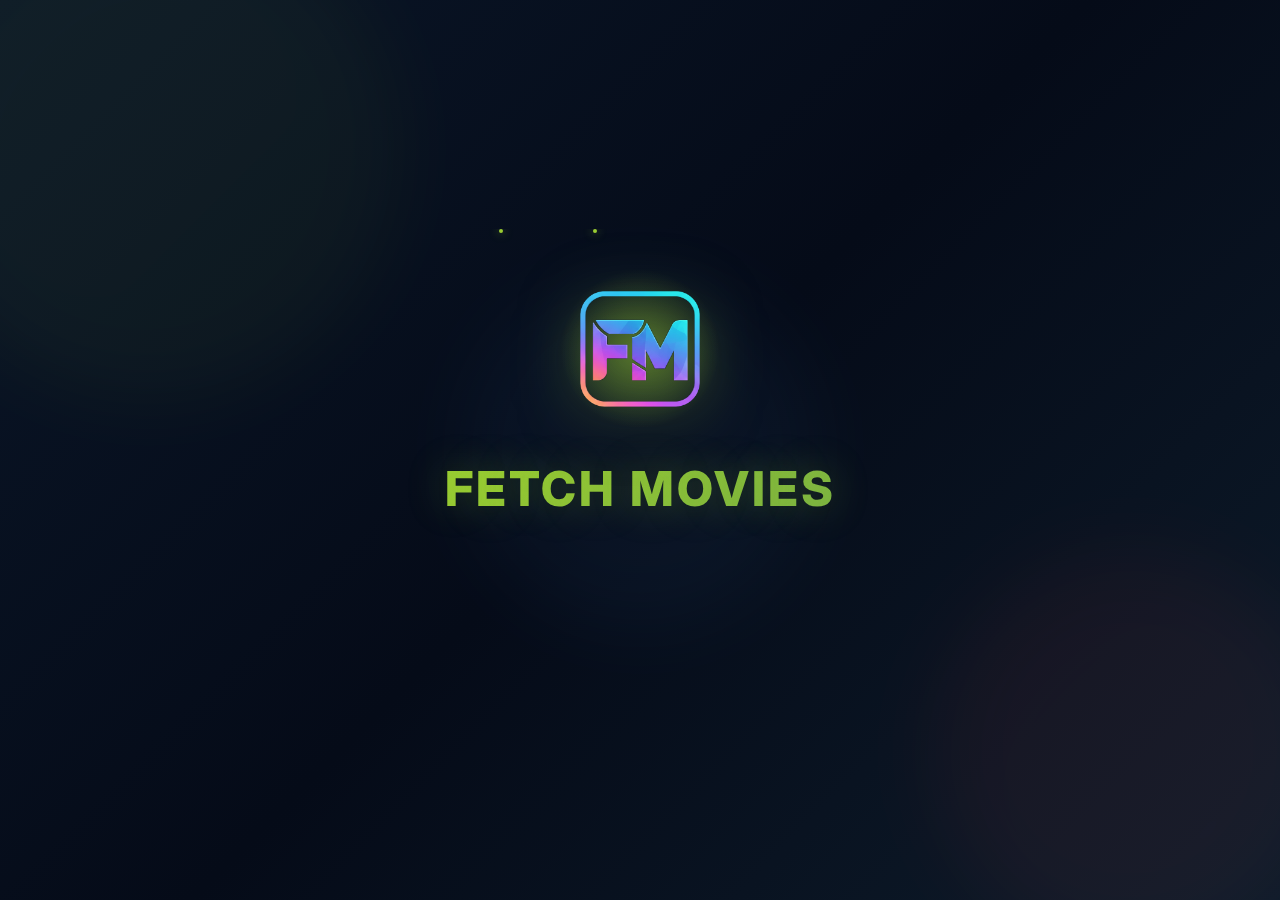
<file: index.html>
<!DOCTYPE html>
<html lang="en">
<head>
    <meta charset="UTF-8">
    <meta name="viewport" content="width=device-width, initial-scale=1.0">
    <title>FETCH MOVIES - Loading...</title>
    <link href="https://fonts.googleapis.com/css2?family=Inter:wght@300;400;600;700;800&display=swap" rel="stylesheet">
    <link rel="stylesheet" href="css/loader.css">
</head>
<body>
    <div class="loader-container">
        <div class="loader-content">
            <div class="logo-animation">
                <img src="assets/Mainlogo.png" alt="Fetch Movies Logo" class="animated-logo">
                <div class="logo-glow"></div>
            </div>
            
            <h1 class="brand-title">FETCH MOVIES</h1>
            <p class="brand-subtitle">Your Gateway to Cinema</p>
            
            <div class="loading-bar">
                <div class="loading-progress"></div>
            </div>
            
            <div class="loading-text">
                <span class="loading-percentage">0%</span>
                <span class="loading-message">Initializing...</span>
            </div>
            
            <div class="particles">
                <div class="particle"></div>
                <div class="particle"></div>
                <div class="particle"></div>
                <div class="particle"></div>
                <div class="particle"></div>
                <div class="particle"></div>
                <div class="particle"></div>
                <div class="particle"></div>
            </div>
        </div>
        
        <div class="background-animation">
            <div class="circle circle-1"></div>
            <div class="circle circle-2"></div>
            <div class="circle circle-3"></div>
        </div>
    </div>

    <script src="js/loader.js"></script>
</body>
</html>
</file>
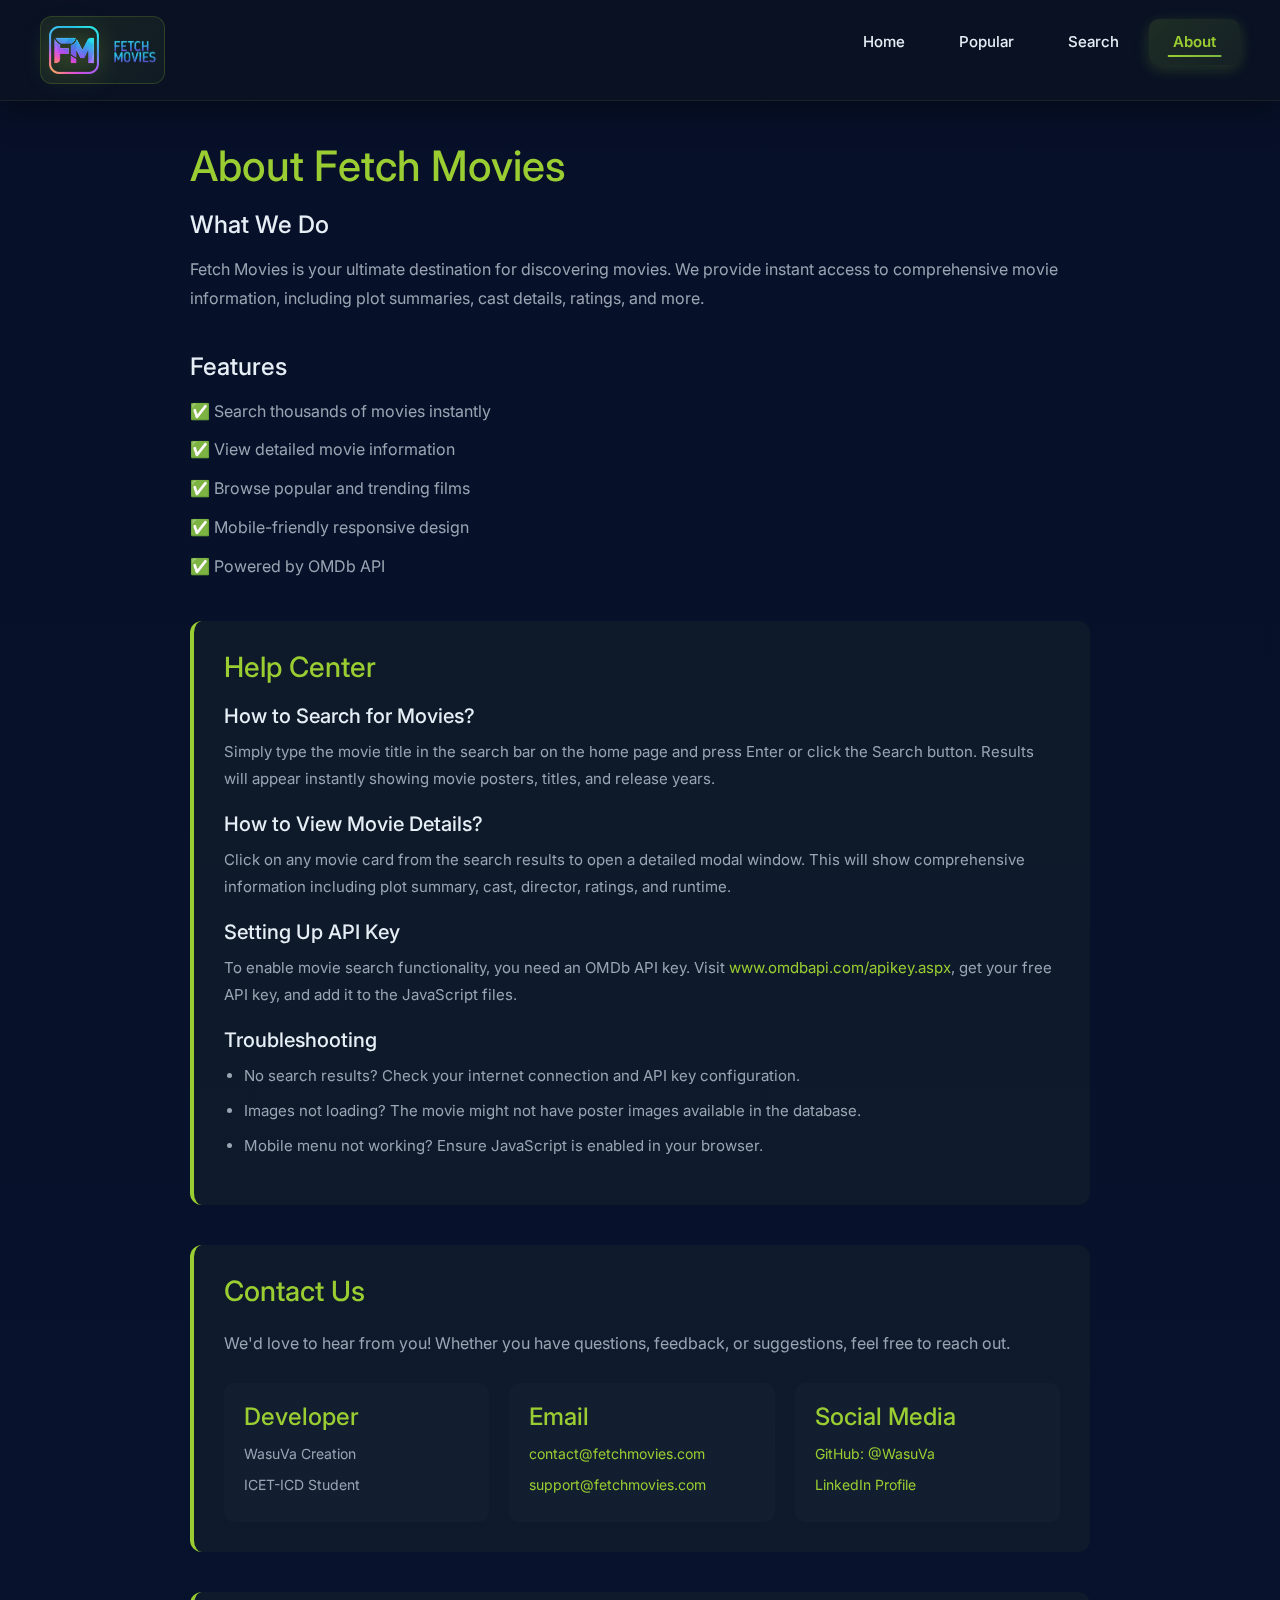
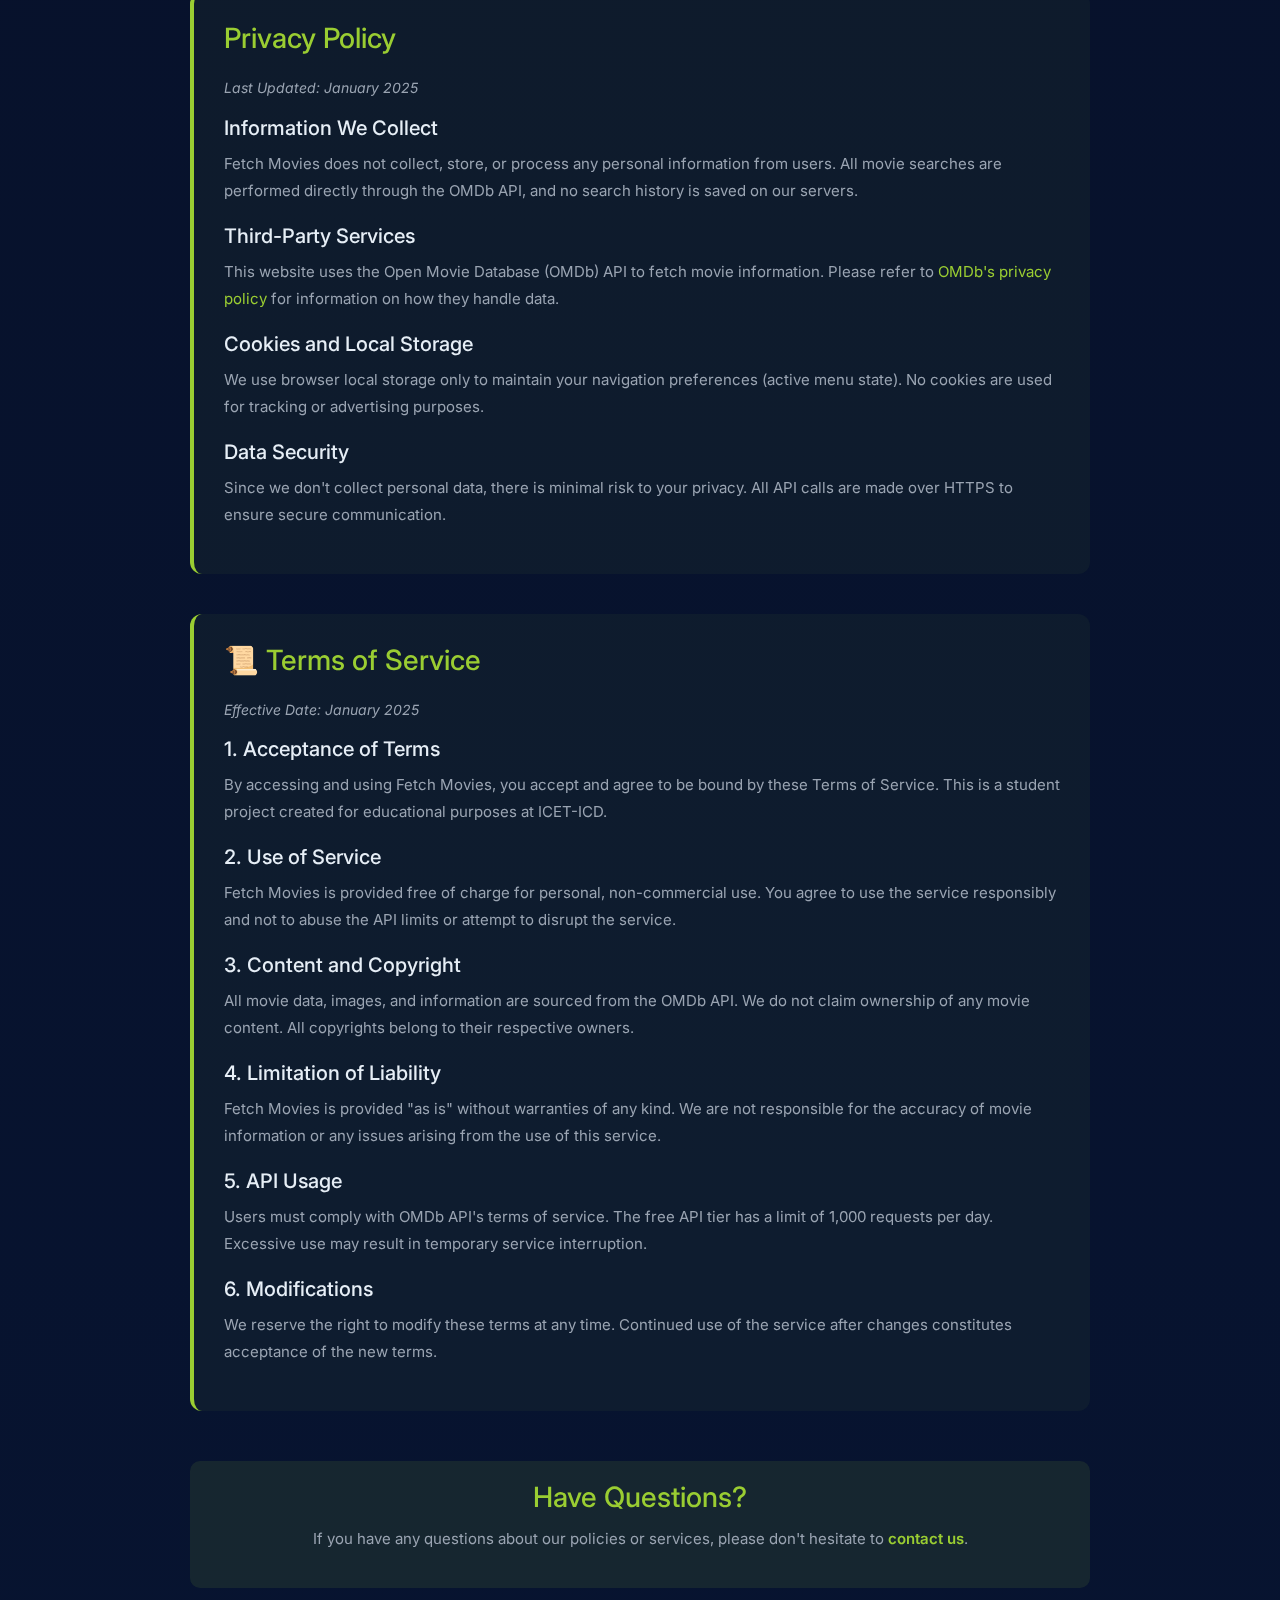
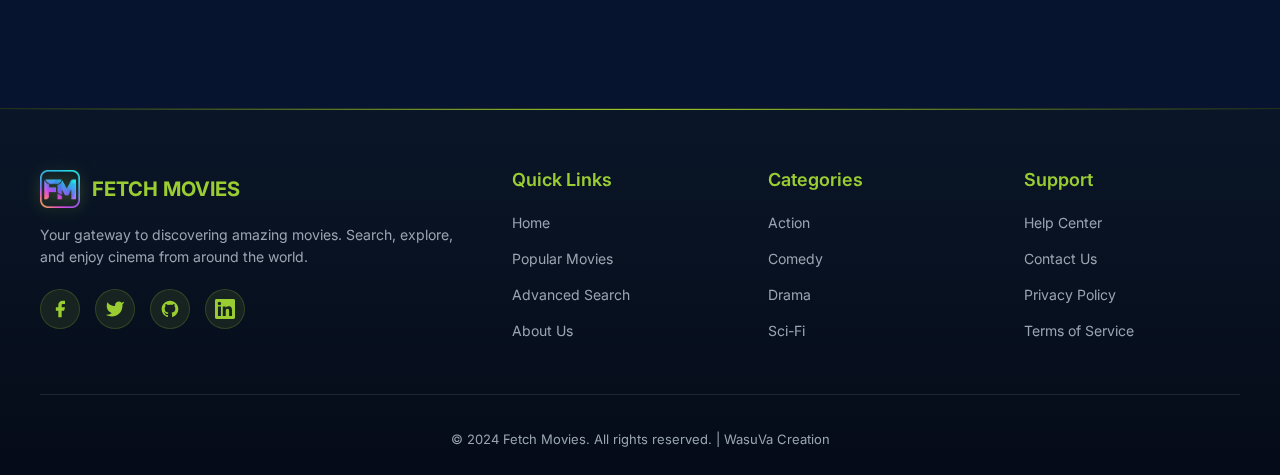
<file: components/about/about.html>
<!DOCTYPE html>
<html lang="en">

<head>
    <meta charset="UTF-8">
    <meta name="viewport" content="width=device-width, initial-scale=1.0">
    <title>FETCH MOVIES — About</title>
    <link href="https://fonts.googleapis.com/css2?family=Inter:wght@300;400;600;700&display=swap" rel="stylesheet">
    <link href="https://cdn.jsdelivr.net/npm/bootstrap@5.3.8/dist/css/bootstrap.min.css" rel="stylesheet">
    <link rel="stylesheet" href="../../css/main.css">
</head>

<body>
    <div>
        <header class="navbar-header">
            <nav class="navbar">
                <div class="brand">
                    <div class="logo-group">
                        <a href="../../index.html"><img class="logo-main" src="../../assets/Mainlogo.png"
                                alt="main logo"></a>
                        <a href="../../index.html"><img class="logo-name" src="../../assets/namelogo.png"
                                alt="name logo"></a>
                    </div>
                </div>

                <ul class="nav-menu">
                    <li><button type="button" class="nav-link" onclick="navigateToHome()">Home</button>
                    </li>
                    <li><button type="button" class="nav-link" onclick="navigateToPopular()">Popular</button></li>
                    <li><button type="button" class="nav-link" onclick="navigateToSearch()">Search</button></li>
                    <li><button type="button" class="nav-link  active" onclick="navigateToAbout()">About</button></li>
                </ul>

                <div class="hamburger">
                    <span></span>
                    <span></span>
                    <span></span>
                </div>
            </nav>
        </header>

        <main style="padding: 40px 20px;">
            <div style="max-width: 900px; margin: 0 auto; line-height: 1.8;">
                <h1 style="font-size: 42px; margin-bottom: 20px; color: #9acd32;">About Fetch Movies</h1>

                <section style="margin-bottom: 40px;">
                    <h2 style="font-size: 24px; color: #e6eef6; margin-bottom: 15px;">What We Do</h2>
                    <p style="color: var(--muted); font-size: 16px;">
                        Fetch Movies is your ultimate destination for discovering movies. We provide instant access to
                        comprehensive movie information,
                        including plot summaries, cast details, ratings, and more.
                    </p>
                </section>

                <section style="margin-bottom: 40px;">
                    <h2 style="font-size: 24px; color: #e6eef6; margin-bottom: 15px;">Features</h2>
                    <ul style="color: var(--muted); font-size: 16px; list-style: none; padding: 0;">
                        <li style="margin-bottom: 10px;">✅ Search thousands of movies instantly</li>
                        <li style="margin-bottom: 10px;">✅ View detailed movie information</li>
                        <li style="margin-bottom: 10px;">✅ Browse popular and trending films</li>
                        <li style="margin-bottom: 10px;">✅ Mobile-friendly responsive design</li>
                        <li style="margin-bottom: 10px;">✅ Powered by OMDb API</li>
                    </ul>
                </section>

                <!-- Help Center Section -->
                <section id="help-center"
                    style="margin-bottom: 40px; padding: 30px; background: rgba(154, 205, 50, 0.05); border-radius: 12px; border-left: 4px solid #9acd32;">
                    <h2 style="font-size: 28px; color: #9acd32; margin-bottom: 20px;">Help Center</h2>

                    <div style="margin-bottom: 20px;">
                        <h3 style="font-size: 20px; color: #e6eef6; margin-bottom: 10px;">How to Search for Movies?</h3>
                        <p style="color: var(--muted); font-size: 15px;">
                            Simply type the movie title in the search bar on the home page and press Enter or click the
                            Search button.
                            Results will appear instantly showing movie posters, titles, and release years.
                        </p>
                    </div>

                    <div style="margin-bottom: 20px;">
                        <h3 style="font-size: 20px; color: #e6eef6; margin-bottom: 10px;">How to View Movie Details?
                        </h3>
                        <p style="color: var(--muted); font-size: 15px;">
                            Click on any movie card from the search results to open a detailed modal window. This will
                            show
                            comprehensive information including plot summary, cast, director, ratings, and runtime.
                        </p>
                    </div>

                    <div style="margin-bottom: 20px;">
                        <h3 style="font-size: 20px; color: #e6eef6; margin-bottom: 10px;">Setting Up API Key</h3>
                        <p style="color: var(--muted); font-size: 15px;">
                            To enable movie search functionality, you need an OMDb API key. Visit
                            <a href="https://www.omdbapi.com/apikey.aspx" target="_blank"
                                style="color: #9acd32; text-decoration: none;">www.omdbapi.com/apikey.aspx</a>,
                            get your free API key, and add it to the JavaScript files.
                        </p>
                    </div>

                    <div>
                        <h3 style="font-size: 20px; color: #e6eef6; margin-bottom: 10px;">Troubleshooting</h3>
                        <ul style="color: var(--muted); font-size: 15px; list-style: disc; padding-left: 20px;">
                            <li style="margin-bottom: 8px;">No search results? Check your internet connection and API
                                key configuration.</li>
                            <li style="margin-bottom: 8px;">Images not loading? The movie might not have poster images
                                available in the database.</li>
                            <li style="margin-bottom: 8px;">Mobile menu not working? Ensure JavaScript is enabled in
                                your browser.</li>
                        </ul>
                    </div>
                </section>

                <!-- Contact Us Section -->
                <section id="contact-us"
                    style="margin-bottom: 40px; padding: 30px; background: rgba(154, 205, 50, 0.05); border-radius: 12px; border-left: 4px solid #9acd32;">
                    <h2 style="font-size: 28px; color: #9acd32; margin-bottom: 20px;">Contact Us</h2>

                    <p style="color: var(--muted); font-size: 16px; margin-bottom: 20px;">
                        We'd love to hear from you! Whether you have questions, feedback, or suggestions, feel free to
                        reach out.
                    </p>

                    <div
                        style="display: grid; grid-template-columns: repeat(auto-fit, minmax(250px, 1fr)); gap: 20px; margin-top: 25px;">
                        <div style="padding: 20px; background: rgba(255,255,255,0.02); border-radius: 10px;">
                            <h4 style="color: #9acd32; margin-bottom: 10px;">Developer</h4>
                            <p style="color: var(--muted); font-size: 14px; margin: 5px 0;">WasuVa Creation</p>
                            <p style="color: var(--muted); font-size: 14px; margin: 5px 0;">ICET-ICD Student</p>
                        </div>

                        <div style="padding: 20px; background: rgba(255,255,255,0.02); border-radius: 10px;">
                            <h4 style="color: #9acd32; margin-bottom: 10px;">Email</h4>
                            <p style="color: var(--muted); font-size: 14px; margin: 5px 0;">
                                <a href="mailto:contact@fetchmovies.com"
                                    style="color: #9acd32; text-decoration: none;">contact@fetchmovies.com</a>
                            </p>
                            <p style="color: var(--muted); font-size: 14px; margin: 5px 0;">
                                <a href="mailto:support@fetchmovies.com"
                                    style="color: #9acd32; text-decoration: none;">support@fetchmovies.com</a>
                            </p>
                        </div>

                        <div style="padding: 20px; background: rgba(255,255,255,0.02); border-radius: 10px;">
                            <h4 style="color: #9acd32; margin-bottom: 10px;">Social Media</h4>
                            <p style="color: var(--muted); font-size: 14px; margin: 5px 0;">
                                <a href="https://github.com/WasuVa" target="_blank"
                                    style="color: #9acd32; text-decoration: none;">GitHub: @WasuVa</a>
                            </p>
                            <p style="color: var(--muted); font-size: 14px; margin: 5px 0;">
                                <a href="https://www.linkedin.com/in/wasuda-sandaruvan-94b1bb370/" target="_blank"
                                    style="color: #9acd32; text-decoration: none;">LinkedIn Profile</a>
                            </p>
                        </div>
                    </div>
                </section>

                <!-- Privacy Policy Section -->
                <section id="privacy-policy"
                    style="margin-bottom: 40px; padding: 30px; background: rgba(154, 205, 50, 0.05); border-radius: 12px; border-left: 4px solid #9acd32;">
                    <h2 style="font-size: 28px; color: #9acd32; margin-bottom: 20px;">Privacy Policy</h2>

                    <p style="color: var(--muted); font-size: 14px; margin-bottom: 15px;"><em>Last Updated: January
                            2025</em></p>

                    <div style="margin-bottom: 20px;">
                        <h3 style="font-size: 20px; color: #e6eef6; margin-bottom: 10px;">Information We Collect</h3>
                        <p style="color: var(--muted); font-size: 15px;">
                            Fetch Movies does not collect, store, or process any personal information from users. All
                            movie
                            searches are performed directly through the OMDb API, and no search history is saved on our
                            servers.
                        </p>
                    </div>

                    <div style="margin-bottom: 20px;">
                        <h3 style="font-size: 20px; color: #e6eef6; margin-bottom: 10px;">Third-Party Services</h3>
                        <p style="color: var(--muted); font-size: 15px;">
                            This website uses the Open Movie Database (OMDb) API to fetch movie information. Please
                            refer to
                            <a href="https://www.omdbapi.com/" target="_blank"
                                style="color: #9acd32; text-decoration: none;">OMDb's privacy policy</a>
                            for information on how they handle data.
                        </p>
                    </div>

                    <div style="margin-bottom: 20px;">
                        <h3 style="font-size: 20px; color: #e6eef6; margin-bottom: 10px;">Cookies and Local Storage</h3>
                        <p style="color: var(--muted); font-size: 15px;">
                            We use browser local storage only to maintain your navigation preferences (active menu
                            state).
                            No cookies are used for tracking or advertising purposes.
                        </p>
                    </div>

                    <div>
                        <h3 style="font-size: 20px; color: #e6eef6; margin-bottom: 10px;">Data Security</h3>
                        <p style="color: var(--muted); font-size: 15px;">
                            Since we don't collect personal data, there is minimal risk to your privacy. All API calls
                            are made
                            over HTTPS to ensure secure communication.
                        </p>
                    </div>
                </section>

                <!-- Terms of Service Section -->
                <section id="terms-of-service"
                    style="margin-bottom: 40px; padding: 30px; background: rgba(154, 205, 50, 0.05); border-radius: 12px; border-left: 4px solid #9acd32;">
                    <h2 style="font-size: 28px; color: #9acd32; margin-bottom: 20px;">📜 Terms of Service</h2>

                    <p style="color: var(--muted); font-size: 14px; margin-bottom: 15px;"><em>Effective Date: January
                            2025</em></p>

                    <div style="margin-bottom: 20px;">
                        <h3 style="font-size: 20px; color: #e6eef6; margin-bottom: 10px;">1. Acceptance of Terms</h3>
                        <p style="color: var(--muted); font-size: 15px;">
                            By accessing and using Fetch Movies, you accept and agree to be bound by these Terms of
                            Service.
                            This is a student project created for educational purposes at ICET-ICD.
                        </p>
                    </div>

                    <div style="margin-bottom: 20px;">
                        <h3 style="font-size: 20px; color: #e6eef6; margin-bottom: 10px;">2. Use of Service</h3>
                        <p style="color: var(--muted); font-size: 15px;">
                            Fetch Movies is provided free of charge for personal, non-commercial use. You agree to use
                            the
                            service responsibly and not to abuse the API limits or attempt to disrupt the service.
                        </p>
                    </div>

                    <div style="margin-bottom: 20px;">
                        <h3 style="font-size: 20px; color: #e6eef6; margin-bottom: 10px;">3. Content and Copyright</h3>
                        <p style="color: var(--muted); font-size: 15px;">
                            All movie data, images, and information are sourced from the OMDb API. We do not claim
                            ownership
                            of any movie content. All copyrights belong to their respective owners.
                        </p>
                    </div>

                    <div style="margin-bottom: 20px;">
                        <h3 style="font-size: 20px; color: #e6eef6; margin-bottom: 10px;">4. Limitation of Liability
                        </h3>
                        <p style="color: var(--muted); font-size: 15px;">
                            Fetch Movies is provided "as is" without warranties of any kind. We are not responsible for
                            the
                            accuracy of movie information or any issues arising from the use of this service.
                        </p>
                    </div>

                    <div style="margin-bottom: 20px;">
                        <h3 style="font-size: 20px; color: #e6eef6; margin-bottom: 10px;">5. API Usage</h3>
                        <p style="color: var(--muted); font-size: 15px;">
                            Users must comply with OMDb API's terms of service. The free API tier has a limit of 1,000
                            requests
                            per day. Excessive use may result in temporary service interruption.
                        </p>
                    </div>

                    <div>
                        <h3 style="font-size: 20px; color: #e6eef6; margin-bottom: 10px;">6. Modifications</h3>
                        <p style="color: var(--muted); font-size: 15px;">
                            We reserve the right to modify these terms at any time. Continued use of the service after
                            changes
                            constitutes acceptance of the new terms.
                        </p>
                    </div>
                </section>

                <section
                    style="margin-top: 50px; padding: 20px; background: rgba(154, 205, 50, 0.1); border-radius: 10px; text-align: center;">
                    <h3 style="color: #9acd32; margin-bottom: 10px;">Have Questions?</h3>
                    <p style="color: var(--muted); font-size: 15px;">
                        If you have any questions about our policies or services, please don't hesitate to
                        <a href="#contact-us" style="color: #9acd32; text-decoration: none; font-weight: 600;">contact
                            us</a>.
                    </p>
                </section>
            </div>
        </main>

        <footer class="footer">
            <div class="footer-content">
                <div class="footer-section">
                    <div class="footer-brand">
                        <img src="../../assets/Mainlogo.png" alt="Fetch Movies" class="footer-logo">
                        <h3>FETCH MOVIES</h3>
                    </div>
                    <p class="footer-desc">Your gateway to discovering amazing movies. Search, explore, and enjoy cinema
                        from around the world.</p>
                    <div class="social-links">
                        <a href="#" aria-label="Facebook"><svg width="20" height="20" fill="currentColor"
                                viewBox="0 0 24 24">
                                <path d="M18 2h-3a5 5 0 0 0-5 5v3H7v4h3v8h4v-8h3l1-4h-4V7a1 1 0 0 1 1-1h3z" />
                            </svg></a>
                        <a href="#" aria-label="Twitter"><svg width="20" height="20" fill="currentColor"
                                viewBox="0 0 24 24">
                                <path
                                    d="M23 3a10.9 10.9 0 0 1-3.14 1.53 4.48 4.48 0 0 0-7.86 3v1A10.66 10.66 0 0 1 3 4s-4 9 5 13a11.64 11.64 0 0 1-7 2c9 5 20 0 20-11.5a4.5 4.5 0 0 0-.08-.83A7.72 7.72 0 0 0 23 3z" />
                        </a>
                        <a href="https://github.com/WasuVa" target="_blank" aria-label="GitHub"><svg width="20"
                                height="20" fill="currentColor" viewBox="0 0 24 24">
                                <path
                                    d="M12 2C6.477 2 2 6.477 2 12c0 4.42 2.865 8.17 6.839 9.49.5.092.682-.217.682-.482 0-.237-.008-.866-.013-1.7-2.782.603-3.369-1.34-3.369-1.34-.454-1.156-1.11-1.463-1.11-1.463-.908-.62.069-.608.069-.608 1.003.07 1.531 1.03 1.531 1.03.892 1.529 2.341 1.087 2.91.831.092-.646.35-1.086.636-1.336-2.22-.253-4.555-1.11-4.555-4.943 0-1.091.39-1.984 1.029-2.683-.103-.253-.446-1.27.098-2.647 0 0 .84-.269 2.75 1.025A9.578 9.578 0 0112 6.836c.85.004 1.705.114 2.504.336 1.909-1.294 2.747-1.025 2.747-1.025.546 1.377.203 2.394.1 2.647.64.699 1.028 1.592 1.028 2.683 0 3.842-2.339 4.687-4.566 4.935.359.309.678.919.678 1.852 0 1.336-.012 2.415-.012 2.743 0 .267.18.578.688.48C19.138 20.167 22 16.418 22 12c0-5.523-4.477-10-10-10z" />
                            </svg></a>
                        <a href="https://www.linkedin.com/in/wasuda-sandaruvan-94b1bb370/" target="_blank"
                            aria-label="LinkedIn"><svg width="20" height="20" fill="currentColor" viewBox="0 0 24 24">
                                <path
                                    d="M20.447 20.452h-3.554v-5.569c0-1.328-.027-3.037-1.852-3.037-1.853 0-2.136 1.445-2.136 2.939v5.667H9.351V9h3.414v1.561h.046c.477-.9 1.637-1.85 3.37-1.85 3.601 0 4.267 2.37 4.267 5.455v6.286zM5.337 7.433c-1.144 0-2.063-.926-2.063-2.065 0-1.138.92-2.063 2.063-2.063 1.14 0 2.064.925 2.064 2.063 0 1.139-.925 2.065-2.064 2.065zm1.782 13.019H3.555V9h3.564v11.452zM22.225 0H1.771C.792 0 0 .774 0 1.729v20.542C0 23.227.792 24 1.771 24h20.451C23.2 24 24 23.227 24 22.271V1.729C24 .774 23.2 0 22.222 0h.003z" />
                            </svg></a>
                    </div>
                </div>

                <div class="footer-section">
                    <h4>Quick Links</h4>
                    <ul class="footer-links">
                        <li><a href="home.html">Home</a></li>
                        <li><a href="populer.html">Popular Movies</a></li>
                        <li><a href="search.html">Advanced Search</a></li>
                        <li><a href="about.html">About Us</a></li>
                    </ul>
                </div>

                <div class="footer-section">
                    <h4>Categories</h4>
                    <ul class="footer-links">
                        <li><a href="#">Action</a></li>
                        <li><a href="#">Comedy</a></li>
                        <li><a href="#">Drama</a></li>
                        <li><a href="#">Sci-Fi</a></li>
                    </ul>
                </div>

                <div class="footer-section">
                    <h4>Support</h4>
                    <ul class="footer-links">
                        <li><a href="#help-center">Help Center</a></li>
                        <li><a href="#contact-us">Contact Us</a></li>
                        <li><a href="#privacy-policy">Privacy Policy</a></li>
                        <li><a href="#terms-of-service">Terms of Service</a></li>
                    </ul>
                </div>
            </div>

            <div class="footer-bottom">
                <p>&copy; 2024 Fetch Movies. All rights reserved. | WasuVa Creation</p>
            </div>
        </footer>
    </div>

    <script src="../../js/about.js"></script>
</body>

</html>
</file>
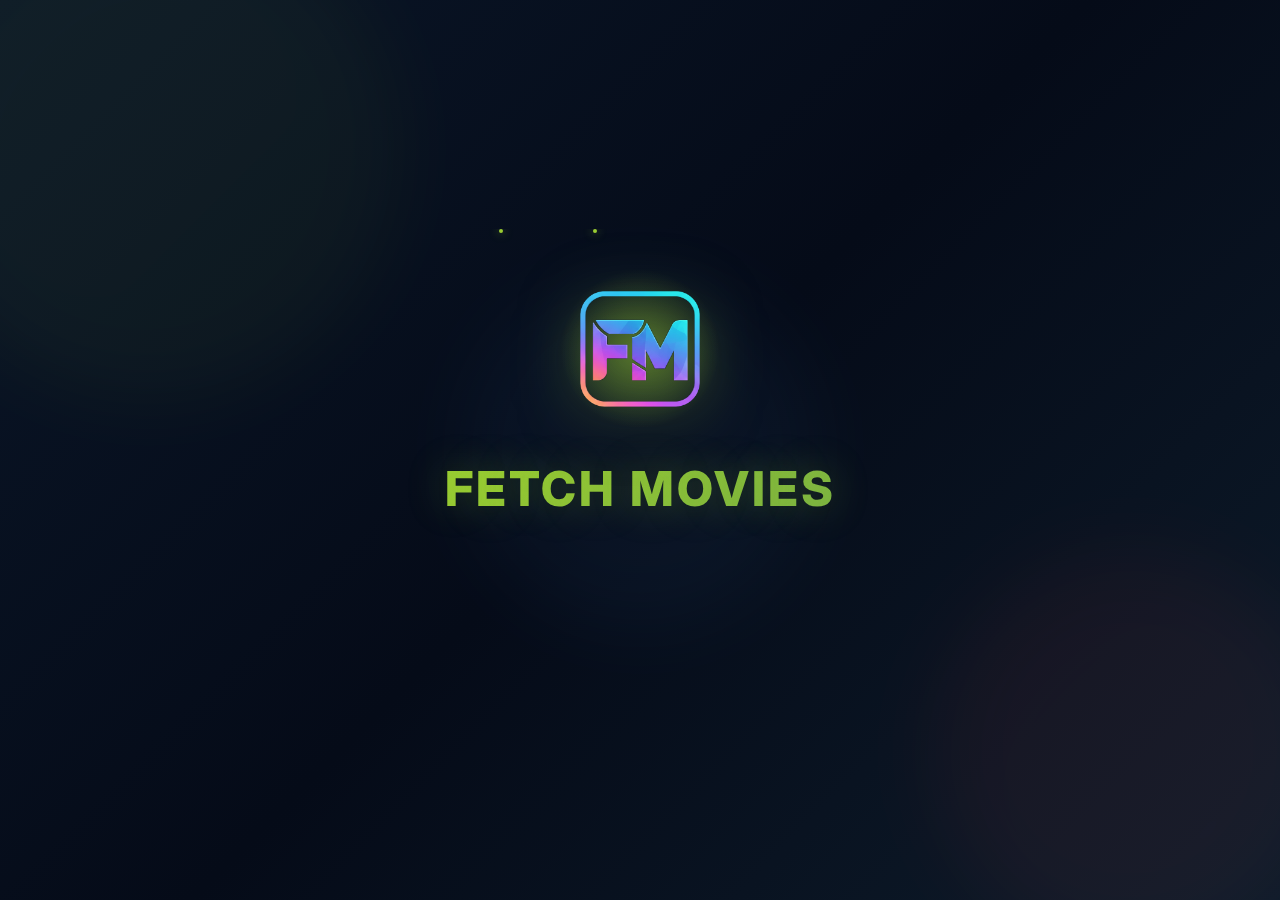
<file: components/loader/loading.html>
<!DOCTYPE html>
<html lang="en">
<head>
    <meta charset="UTF-8">
    <meta name="viewport" content="width=device-width, initial-scale=1.0">
    <title>Loading - FETCH MOVIES</title>
    <link href="https://fonts.googleapis.com/css2?family=Inter:wght@300;400;600;700;800&display=swap" rel="stylesheet">
    <link rel="stylesheet" href="../../css/loader.css">
</head>
<body>
    <div class="loader-container">
        <div class="loader-content">
            <div class="logo-animation">
                <img src="../../assets/Mainlogo.png" alt="Fetch Movies Logo" class="animated-logo">
                <div class="logo-glow"></div>
            </div>

            <h1 class="brand-title">FETCH MOVIES</h1>
            <p class="brand-subtitle">Your Gateway to Cinema</p>

            <div class="loading-bar">
                <div class="loading-progress"></div>
            </div>

            <div class="loading-text">
                <span class="loading-percentage">0%</span>
                <span class="loading-message">Initializing...</span>
            </div>

            <div class="particles">
                <div class="particle"></div>
                <div class="particle"></div>
                <div class="particle"></div>
                <div class="particle"></div>
                <div class="particle"></div>
                <div class="particle"></div>
                <div class="particle"></div>
                <div class="particle"></div>
            </div>
        </div>

        <div class="background-animation">
            <div class="circle circle-1"></div>
            <div class="circle circle-2"></div>
            <div class="circle circle-3"></div>
        </div>
    </div>

    <script src="../../js/loader.js"></script>
</body>
</html>
</file>
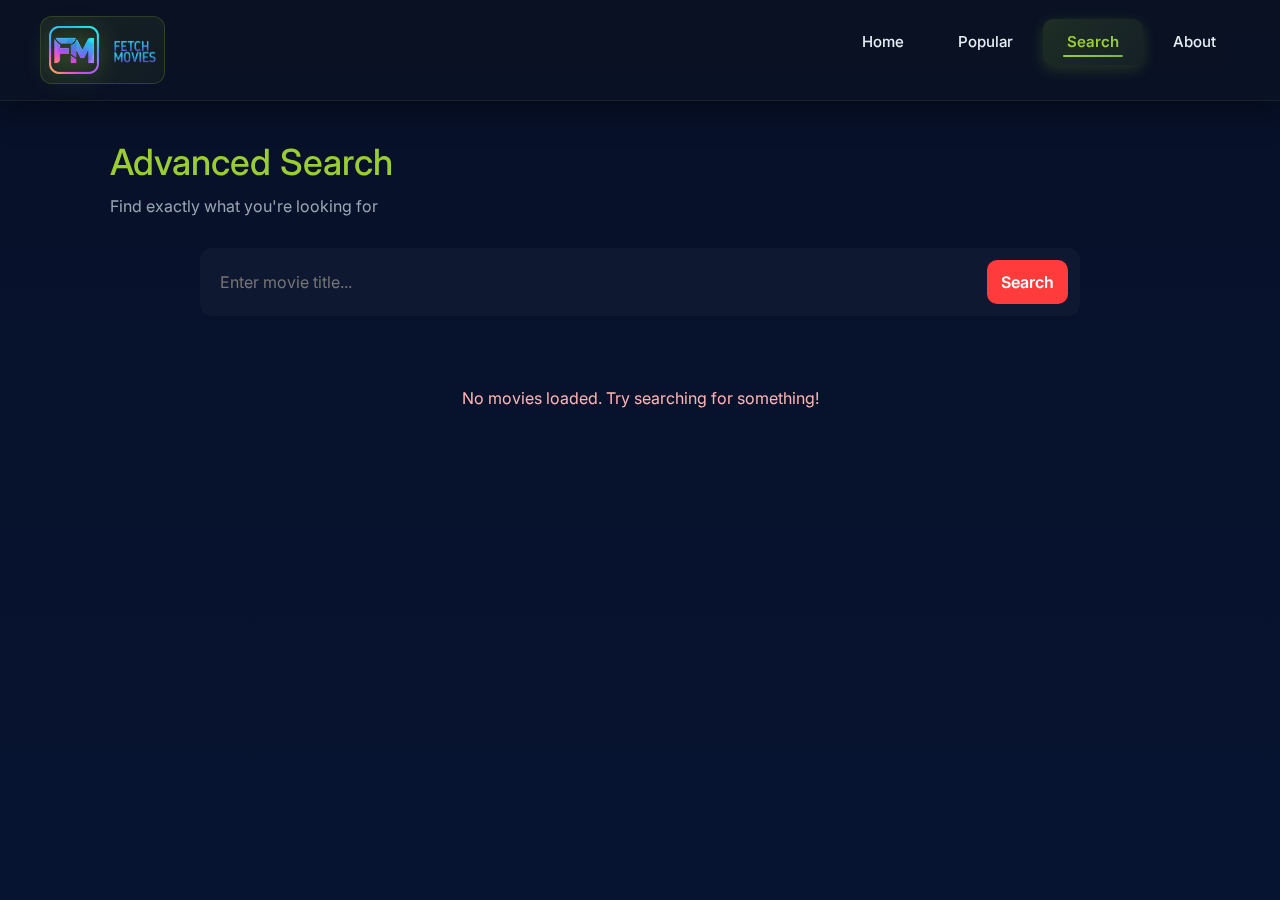
<file: components/search/search.html>
<!DOCTYPE html>
<html lang="en">
<head>
    <meta charset="UTF-8">
    <meta name="viewport" content="width=device-width, initial-scale=1.0">
    <title>FETCH MOVIES — Search</title>
    <link href="https://fonts.googleapis.com/css2?family=Inter:wght@300;400;600;700&display=swap" rel="stylesheet">
    <link href="https://cdn.jsdelivr.net/npm/bootstrap@5.3.8/dist/css/bootstrap.min.css" rel="stylesheet">
    <link rel="stylesheet" href="../../css/main.css">
</head>
<body>
    <header class="navbar-header">
        <nav class="navbar">
            <div class="brand">
                <div class="logo-group">
                    <a href="../../index.html"><img class="logo-main" src="../../assets/Mainlogo.png" alt="main logo"></a>
                    <a href="../../index.html"><img class="logo-name" src="../../assets/namelogo.png" alt="name logo"></a>
                </div>
            </div>

            <ul class="nav-menu">
                <li><button type="button" class="nav-link" onclick="navigateToHome()">Home</button></li>
                <li><button type="button" class="nav-link" onclick="navigateToPopular()">Popular</button></li>
                <li><button type="button" class="nav-link active" onclick="navigateToSearch()">Search</button></li>
                <li><button type="button" class="nav-link" onclick="navigateToAbout()">About</button></li>
            </ul>

            <div class="hamburger">
                <span></span>
                <span></span>
                <span></span>
            </div>
        </nav>
    </header>

    <main style="padding: 40px 20px;">
        <div style="max-width: 1200px; margin: 0 auto;">
            <h1 style="font-size: 36px; margin-bottom: 10px; color: #9acd32;">Advanced Search</h1>
            <p style="color: var(--muted); margin-bottom: 30px;">Find exactly what you're looking for</p>
            
            <section class="search-wrap" style="margin-bottom: 40px;">
                <form id="searchForm" class="search">
                    <input id="query" type="search" placeholder="Enter movie title..." aria-label="Search movies">
                    <button id="searchBtn" type="submit">Search</button>
                </form>
            </section>

            <div id="status" class="empty">Enter a movie title to begin searching</div>
            <div id="results" class="results-grid" aria-live="polite"></div>
        </div>
    </main>

    <script src="../../js/search.js"></script>
</body>
</html>
</file>
<file: css/loader.css>
* {
    margin: 0;
    padding: 0;
    box-sizing: border-box;
}

body {
    font-family: 'Inter', system-ui, -apple-system, sans-serif;
    overflow: hidden;
    background: #050b18;
}

.loader-container {
    position: relative;
    width: 100vw;
    height: 100vh;
    display: flex;
    align-items: center;
    justify-content: center;
    background: linear-gradient(135deg, #0a1628 0%, #050b18 50%, #0d1b2a 100%);
    overflow: hidden;
}

.background-animation {
    position: absolute;
    width: 100%;
    height: 100%;
    overflow: hidden;
    z-index: 1;
}

.circle {
    position: absolute;
    border-radius: 50%;
    opacity: 0.05;
    filter: blur(40px);
}

.circle-1 {
    width: 500px;
    height: 500px;
    background: linear-gradient(135deg, #9acd32, #7cb342);
    top: -100px;
    left: -100px;
    animation: float 20s ease-in-out infinite;
}

.circle-2 {
    width: 400px;
    height: 400px;
    background: linear-gradient(135deg, #ff3b3b, #ff6b6b);
    bottom: -50px;
    right: -50px;
    animation: float 18s ease-in-out infinite reverse;
}

.circle-3 {
    width: 350px;
    height: 350px;
    background: linear-gradient(135deg, #4a90e2, #5ba3f5);
    top: 50%;
    left: 50%;
    transform: translate(-50%, -50%);
    animation: float 22s ease-in-out infinite;
}

@keyframes float {
    0%, 100% {
        transform: translate(0, 0) scale(1);
    }
    33% {
        transform: translate(50px, -50px) scale(1.1);
    }
    66% {
        transform: translate(-30px, 30px) scale(0.9);
    }
}

.loader-content {
    position: relative;
    z-index: 10;
    text-align: center;
    padding: 40px;
}

.logo-animation {
    position: relative;
    width: 160px;
    height: 160px;
    margin: 0 auto 30px;
    display: flex;
    align-items: center;
    justify-content: center;
}

.animated-logo {
    width: 120px;
    height: 120px;
    object-fit: contain;
    filter: drop-shadow(0 10px 30px rgba(154, 205, 50, 0.5));
    animation: logoFloat 3s ease-in-out infinite, logoRotate 8s linear infinite;
    position: relative;
    z-index: 2;
}

.logo-glow {
    position: absolute;
    width: 160px;
    height: 160px;
    background: radial-gradient(circle, rgba(154, 205, 50, 0.4) 0%, transparent 70%);
    animation: pulse 2s ease-in-out infinite;
    border-radius: 50%;
}

@keyframes logoFloat {
    0%, 100% {
        transform: translateY(0) scale(1);
    }
    50% {
        transform: translateY(-15px) scale(1.05);
    }
}

@keyframes logoRotate {
    0% {
        transform: rotate(0deg);
    }
    100% {
        transform: rotate(360deg);
    }
}

@keyframes pulse {
    0%, 100% {
        transform: scale(0.9);
        opacity: 0.5;
    }
    50% {
        transform: scale(1.2);
        opacity: 0.8;
    }
}

.brand-title {
    font-size: 48px;
    font-weight: 800;
    background: linear-gradient(135deg, #9acd32 0%, #7cb342 50%, #9acd32 100%);
    background-size: 200% auto;
    -webkit-background-clip: text;
    -webkit-text-fill-color: transparent;
    background-clip: text;
    margin-bottom: 10px;
    letter-spacing: 3px;
    animation: shimmer 3s linear infinite;
    text-shadow: 0 0 40px rgba(154, 205, 50, 0.3);
}

.brand-subtitle {
    font-size: 16px;
    color: #9aa4b2;
    font-weight: 400;
    margin-bottom: 40px;
    opacity: 0;
    animation: fadeInUp 1s ease forwards 0.3s;
}

@keyframes shimmer {
    0% {
        background-position: 0% center;
    }
    100% {
        background-position: 200% center;
    }
}

@keyframes fadeInUp {
    from {
        opacity: 0;
        transform: translateY(20px);
    }
    to {
        opacity: 1;
        transform: translateY(0);
    }
}

.loading-bar {
    width: 300px;
    height: 6px;
    background: rgba(255, 255, 255, 0.05);
    border-radius: 10px;
    margin: 0 auto 20px;
    overflow: hidden;
    box-shadow: inset 0 2px 10px rgba(0, 0, 0, 0.3);
    opacity: 0;
    animation: fadeInUp 1s ease forwards 0.5s;
}

.loading-progress {
    height: 100%;
    width: 0%;
    background: linear-gradient(90deg, #9acd32, #7cb342, #9acd32);
    background-size: 200% auto;
    border-radius: 10px;
    animation: progressGlow 2s linear infinite;
    box-shadow: 0 0 20px rgba(154, 205, 50, 0.6);
    transition: width 0.3s ease;
}

@keyframes progressGlow {
    0% {
        background-position: 0% center;
    }
    100% {
        background-position: 200% center;
    }
}

.loading-text {
    display: flex;
    justify-content: space-between;
    align-items: center;
    width: 300px;
    margin: 0 auto;
    opacity: 0;
    animation: fadeInUp 1s ease forwards 0.7s;
}

.loading-percentage {
    font-size: 14px;
    font-weight: 600;
    color: #9acd32;
    text-shadow: 0 0 10px rgba(154, 205, 50, 0.5);
}

.loading-message {
    font-size: 14px;
    color: #9aa4b2;
    font-style: italic;
}

.particles {
    position: absolute;
    width: 100%;
    height: 100%;
    top: 0;
    left: 0;
    pointer-events: none;
    overflow: hidden;
}

.particle {
    position: absolute;
    width: 4px;
    height: 4px;
    background: #9acd32;
    border-radius: 50%;
    box-shadow: 0 0 10px rgba(154, 205, 50, 0.8);
    opacity: 0;
}

.particle:nth-child(1) {
    left: 20%;
    animation: particleFloat 5s ease-in-out infinite;
}

.particle:nth-child(2) {
    left: 40%;
    animation: particleFloat 6s ease-in-out infinite 0.5s;
}

.particle:nth-child(3) {
    left: 60%;
    animation: particleFloat 7s ease-in-out infinite 1s;
}

.particle:nth-child(4) {
    left: 80%;
    animation: particleFloat 5.5s ease-in-out infinite 1.5s;
}

.particle:nth-child(5) {
    left: 10%;
    animation: particleFloat 6.5s ease-in-out infinite 2s;
}

.particle:nth-child(6) {
    left: 30%;
    animation: particleFloat 7.5s ease-in-out infinite 2.5s;
}

.particle:nth-child(7) {
    left: 50%;
    animation: particleFloat 5.8s ease-in-out infinite 3s;
}

.particle:nth-child(8) {
    left: 70%;
    animation: particleFloat 6.2s ease-in-out infinite 3.5s;
}

@keyframes particleFloat {
    0% {
        bottom: -10px;
        opacity: 0;
        transform: translateX(0) scale(0);
    }
    10% {
        opacity: 1;
        transform: translateX(20px) scale(1);
    }
    90% {
        opacity: 1;
        transform: translateX(-20px) scale(1);
    }
    100% {
        bottom: 110%;
        opacity: 0;
        transform: translateX(0) scale(0);
    }
}

@media (max-width: 768px) {
    .brand-title {
        font-size: 36px;
    }
    
    .animated-logo {
        width: 100px;
        height: 100px;
    }
    
    .logo-animation {
        width: 140px;
        height: 140px;
    }
    
    .loading-bar,
    .loading-text {
        width: 250px;
    }
    
    .circle-1,
    .circle-2,
    .circle-3 {
        width: 300px;
        height: 300px;
    }
}

@media (max-width: 480px) {
    .brand-title {
        font-size: 28px;
    }
    
    .brand-subtitle {
        font-size: 14px;
    }
    
    .loading-bar,
    .loading-text {
        width: 200px;
    }
}
</file>
<file: css/main.css>
:root{
    --bg:#0f1724; 
    --card:#0b1220; 
    --accent:#ff3b3b; 
    --primary:#9acd32;
    --muted:#9aa4b2; 
    --glass: rgba(255,255,255,0.03);
    --nav-glass: rgba(11, 18, 32, 0.85);
}

*{
    box-sizing:border-box;
    font-family:Inter,system-ui,Segoe UI,Roboto,"Helvetica Neue",Arial;
    margin: 0;
    padding: 0;
}

body{
    background:linear-gradient(180deg,#071028 0%, #071431 100%);
    color:#e6eef6;
    min-height:100vh;
}

/* ========== NAVBAR STYLES ========== */
.navbar-header {
    position: sticky;
    top: 0;
    z-index: 1000;
    background: var(--nav-glass);
    backdrop-filter: blur(20px) saturate(180%);
    -webkit-backdrop-filter: blur(20px) saturate(180%);
    box-shadow: 0 8px 32px rgba(0, 0, 0, 0.4);
    border-bottom: 1px solid rgba(154, 205, 50, 0.1);
}

.navbar {
    display: flex;
    align-items: center;
    justify-content: space-between;
    padding: 16px 40px;
    max-width: 1400px;
    margin: 0 auto;
    gap: 20px;
}

.brand {
    display: flex;
    align-items: center;
    gap: 16px;
    z-index: 1001;
}

.logo-group {
    display: flex;
    align-items: center;
    gap: 12px;
    padding: 8px;
    background: linear-gradient(135deg, rgba(154, 205, 50, 0.1), rgba(154, 205, 50, 0.05));
    border-radius: 12px;
    border: 1px solid rgba(154, 205, 50, 0.2);
}

.logo-main {
    width: 50px;
    height: 50px;
    object-fit: contain;
    filter: drop-shadow(0 4px 12px rgba(154, 205, 50, 0.4));
    transition: transform 0.4s cubic-bezier(0.68, -0.55, 0.265, 1.55);
}

.logo-main:hover {
    transform: scale(1.15) rotate(10deg);
}

.logo-name {
    height: 40px;
    object-fit: contain;
    opacity: 0.95;
}

.brand-text {
    display: flex;
    flex-direction: column;
    gap: 2px;
}

.site-title {
    font-size: 22px;
    font-weight: 700;
    color: #9acd32;
    letter-spacing: 1px;
    text-shadow: 0 0 20px rgba(154, 205, 50, 0.5);
    background: linear-gradient(135deg, #9acd32, #7cb342);
    -webkit-background-clip: text;
    -webkit-text-fill-color: transparent;
    background-clip: text;
    margin: 0;
}

.tagline {
    font-size: 11px;
    color: var(--muted);
    font-weight: 400;
    opacity: 0.8;
}

/* Navigation Menu */
.nav-menu {
    display: flex;
    list-style: none;
    gap: 6px;
    align-items: center;
}

.nav-link {
    position: relative;
    text-decoration: none;
    color: #e6eef6;
    font-size: 15px;
    font-weight: 500;
    padding: 12px 24px;
    border-radius: 10px;
    transition: all 0.3s cubic-bezier(0.4, 0, 0.2, 1);
    overflow: hidden;
    display: block;
}

.nav-link::before {
    content: '';
    position: absolute;
    top: 0;
    left: -100%;
    width: 100%;
    height: 100%;
    background: linear-gradient(90deg, transparent, rgba(154, 205, 50, 0.2), transparent);
    transition: left 0.5s;
}

.nav-link:hover::before {
    left: 100%;
}

.nav-link::after {
    content: '';
    position: absolute;
    bottom: 8px;
    left: 50%;
    width: 0;
    height: 2px;
    background: linear-gradient(90deg, #9acd32, #7cb342);
    transform: translateX(-50%);
    transition: width 0.3s ease;
    border-radius: 2px;
}

.nav-link:hover {
    color: #9acd32;
    background: rgba(154, 205, 50, 0.08);
    transform: translateY(-2px);
}

.nav-link:hover::after {
    width: 60%;
}

.nav-link.active {
    color: #9acd32;
    background: linear-gradient(135deg, rgba(154, 205, 50, 0.15), rgba(154, 205, 50, 0.08));
    font-weight: 600;
    box-shadow: 0 4px 15px rgba(154, 205, 50, 0.2);
}

.nav-link.active::after {
    width: 60%;
}

/* Hamburger Menu */
.hamburger {
    display: none;
    flex-direction: column;
    gap: 6px;
    cursor: pointer;
    padding: 10px;
    background: rgba(154, 205, 50, 0.05);
    border-radius: 8px;
    border: 1px solid rgba(154, 205, 50, 0.2);
    transition: all 0.3s ease;
    z-index: 1001;
    -webkit-tap-highlight-color: transparent;
    user-select: none;
}

.hamburger:hover {
    background: rgba(154, 205, 50, 0.1);
    border-color: rgba(154, 205, 50, 0.4);
}

.hamburger:active {
    transform: scale(0.95);
}

.hamburger span {
    display: block;
    width: 26px;
    height: 3px;
    background: linear-gradient(90deg, #9acd32, #7cb342);
    border-radius: 3px;
    transition: all 0.3s ease;
    box-shadow: 0 2px 5px rgba(154, 205, 50, 0.3);
}

.hamburger.active span:nth-child(1) {
    transform: rotate(45deg) translate(9px, 9px);
}

.hamburger.active span:nth-child(2) {
    opacity: 0;
    transform: translateX(-20px);
}

.hamburger.active span:nth-child(3) {
    transform: rotate(-45deg) translate(9px, -9px);
}

@media (max-width: 768px) {
    .navbar {
        padding: 14px 24px;
    }

    .brand-text {
        display: none;
    }

    .logo-group {
        padding: 6px;
    }

    .logo-main {
        width: 42px;
        height: 42px;
    }

    .logo-name {
        height: 32px;
    }

    .hamburger {
        display: flex;
    }

    /* Hide nav menu by default on mobile */
    .nav-menu {
        position: fixed;
        top: 0;
        right: -100%;
        height: 100vh;
        width: 300px;
        background: linear-gradient(180deg, rgba(11, 18, 32, 0.98), rgba(7, 16, 40, 0.98));
        backdrop-filter: blur(25px);
        -webkit-backdrop-filter: blur(25px);
        flex-direction: column;
        align-items: flex-start;
        padding: 100px 30px 30px;
        gap: 8px;
        box-shadow: -10px 0 40px rgba(0, 0, 0, 0.6);
        transition: right 0.4s cubic-bezier(0.68, -0.55, 0.265, 1.55);
        border-left: 1px solid rgba(154, 205, 50, 0.2);
        z-index: 1000;
        overflow-y: auto;
        visibility: hidden;
        opacity: 0;
    }

    /* Show nav menu when active */
    .nav-menu.active {
        right: 0;
        visibility: visible;
        opacity: 1;
    }

    .nav-link {
        width: 100%;
        padding: 16px 20px;
        font-size: 17px;
        border-radius: 12px;
    }

    .nav-link::after {
        bottom: 10px;
    }

    /* Overlay for mobile menu */
    body::before {
        content: '';
        position: fixed;
        top: 0;
        left: 0;
        right: 0;
        bottom: 0;
        background: rgba(0, 0, 0, 0.5);
        opacity: 0;
        visibility: hidden;
        transition: opacity 0.3s ease, visibility 0.3s ease;
        z-index: 999;
        backdrop-filter: blur(2px);
    }

    body.menu-open::before {
        opacity: 1;
        visibility: visible;
    }

    body.menu-open {
        overflow: hidden;
    }
}

@media (max-width: 480px) {
    .navbar {
        padding: 12px 16px;
    }

    .logo-main {
        width: 38px;
        height: 38px;
    }

    .logo-name {
        height: 28px;
    }

    .nav-menu {
        width: 280px;
        padding: 90px 20px 20px;
    }

    .nav-link {
        font-size: 16px;
        padding: 14px 18px;
    }
}

/* ========== BOOTSTRAP INTEGRATION & RESPONSIVE ENHANCEMENTS ========== */

/* Container overrides */
.container-fluid {
    padding-left: 20px;
    padding-right: 20px;
}

/* Row adjustments */
.row {
    margin-left: -10px;
    margin-right: -10px;
}

.row > * {
    padding-left: 10px;
    padding-right: 10px;
}

/* ========== RESPONSIVE SEARCH SECTION ========== */
.search-wrap {
    max-width: 920px;
    margin: 28px auto 12px;
    padding: 0 20px;
}

.search {
    display: flex;
    gap: 12px;
    align-items: center;
    background: var(--glass);
    padding: 12px;
    border-radius: 12px;
    backdrop-filter: blur(6px);
}

.search input {
    flex: 1;
    background: transparent;
    border: 0;
    outline: none;
    color: var(--muted);
    font-size: 16px;
    padding: 6px 8px;
    min-width: 0;
}

.search button {
    background: var(--accent);
    border: 0;
    color: #fff;
    padding: 10px 14px;
    border-radius: 10px;
    font-weight: 600;
    cursor: pointer;
    white-space: nowrap;
    transition: all 0.3s ease;
}

.search button:hover {
    background: #ff5252;
    transform: scale(1.05);
}

/* Mobile search - sm breakpoint */
@media (max-width: 576px) {
    .search-wrap {
        padding: 0 15px;
        margin: 20px auto 10px;
    }

    .search {
        flex-direction: column;
        gap: 10px;
        padding: 15px;
    }

    .search input {
        width: 100%;
        padding: 12px;
        font-size: 15px;
    }

    .search button {
        width: 100%;
        padding: 12px;
        font-size: 15px;
    }
}

/* ========== RESPONSIVE HERO SECTION ========== */
.hero {
    max-width: 1100px;
    margin: 12px auto 28px;
    padding: 18px;
    border-radius: 12px;
    background: linear-gradient(90deg, rgba(255, 59, 59, 0.06), transparent);
    display: flex;
    gap: 18px;
    align-items: center;
}

.hero img {
    width: 140px;
    height: 80px;
    border-radius: 8px;
    object-fit: cover;
    flex-shrink: 0;
}

.hero .txt {
    flex: 1;
}

.hero h2 {
    margin: 0 0 6px 0;
    font-size: 20px;
}

.hero p {
    margin: 0;
    color: var(--muted);
}

/* Large devices (lg) */
@media (max-width: 992px) {
    .hero {
        padding: 16px;
        margin: 12px 20px 28px;
    }

    .hero img {
        width: 120px;
        height: 70px;
    }

    .hero h2 {
        font-size: 18px;
    }
}

/* Medium devices (md) */
@media (max-width: 768px) {
    .hero {
        flex-direction: column;
        align-items: flex-start;
        padding: 20px;
    }

    .hero img {
        width: 100%;
        height: 150px;
    }

    .hero h2 {
        font-size: 20px;
        margin-top: 10px;
    }

    .hero p {
        font-size: 14px;
    }
}

/* Small devices (sm) */
@media (max-width: 576px) {
    .hero {
        margin: 12px 15px 28px;
        padding: 18px;
    }

    .hero img {
        height: 140px;
    }

    .hero h2 {
        font-size: 18px;
    }
}

/* ========== RESPONSIVE MAIN CONTENT ========== */
main {
    flex: 1;
    max-width: 1100px;
    margin: 0 auto;
    padding: 18px;
    width: 100%;
}

@media (max-width: 768px) {
    main {
        padding: 15px;
    }
}

@media (max-width: 576px) {
    main {
        padding: 12px;
    }
}

/* ========== RESPONSIVE RESULTS GRID (Bootstrap Grid) ========== */
.results-grid {
    display: grid;
    grid-template-columns: repeat(auto-fill, minmax(160px, 1fr));
    gap: 14px;
    margin-top: 16px;
}

/* XL devices (≥1200px) - 6 columns */
@media (min-width: 1200px) {
    .results-grid {
        grid-template-columns: repeat(6, 1fr);
        gap: 16px;
    }
}

/* Large devices (≥992px) - 5 columns */
@media (min-width: 992px) and (max-width: 1199px) {
    .results-grid {
        grid-template-columns: repeat(5, 1fr);
        gap: 14px;
    }
}

/* Medium devices (≥768px) - 4 columns */
@media (min-width: 768px) and (max-width: 991px) {
    .results-grid {
        grid-template-columns: repeat(4, 1fr);
        gap: 12px;
    }
}

/* Small devices (≥576px) - 3 columns */
@media (min-width: 576px) and (max-width: 767px) {
    .results-grid {
        grid-template-columns: repeat(3, 1fr);
        gap: 12px;
    }
}

/* Extra small devices (<576px) - 2 columns */
@media (max-width: 575px) {
    .results-grid {
        grid-template-columns: repeat(2, 1fr);
        gap: 10px;
    }
}

/* ========== RESPONSIVE MOVIE CARDS ========== */
.card {
    background: linear-gradient(180deg, rgba(255, 255, 255, 0.02), transparent);
    padding: 10px;
    border-radius: 10px;
    display: flex;
    flex-direction: column;
    gap: 8px;
    cursor: pointer;
    transition: transform 0.12s;
    border: 1px solid transparent;
}

.card:hover {
    transform: translateY(-6px);
    border-color: rgba(154, 205, 50, 0.3);
}

.poster {
    width: 100%;
    height: 230px;
    border-radius: 8px;
    object-fit: cover;
    background: #081223;
}

/* Large devices */
@media (max-width: 1199px) {
    .poster {
        height: 220px;
    }
}

/* Medium devices */
@media (max-width: 991px) {
    .poster {
        height: 210px;
    }
}

/* Small devices */
@media (max-width: 767px) {
    .card {
        padding: 8px;
    }

    .poster {
        height: 200px;
    }

    .title {
        font-size: 13px;
    }

    .meta {
        font-size: 12px;
    }
}

/* Extra small devices */
@media (max-width: 575px) {
    .poster {
        height: 180px;
    }

    .title {
        font-size: 12px;
    }
}

@media (max-width: 400px) {
    .poster {
        height: 160px;
    }
}

/* ========== RESPONSIVE MODAL (Bootstrap Modal Enhanced) ========== */
.modal-backdrop {
    position: fixed;
    inset: 0;
    background: rgba(1, 6, 12, 0.85);
    display: none;
    align-items: center;
    justify-content: center;
    padding: 20px;
    z-index: 1050;
    backdrop-filter: blur(8px);
}

.modal {
    max-width: 880px;
    width: 100%;
    background: #071129;
    border-radius: 12px;
    padding: 20px;
    display: grid;
    grid-template-columns: 220px 1fr;
    gap: 20px;
    max-height: 90vh;
    overflow-y: auto;
    box-shadow: 0 20px 60px rgba(0, 0, 0, 0.5);
}

.modal .poster {
    height: 320px;
    width: 100%;
}

/* Large devices */
@media (max-width: 1199px) {
    .modal {
        max-width: 800px;
    }
}

/* Medium devices */
@media (max-width: 991px) {
    .modal {
        max-width: 700px;
        grid-template-columns: 200px 1fr;
        padding: 18px;
        gap: 18px;
    }

    .modal .poster {
        height: 280px;
    }
}

/* Small devices */
@media (max-width: 767px) {
    .modal-backdrop {
        padding: 15px;
    }

    .modal {
        grid-template-columns: 1fr;
        max-height: 85vh;
        padding: 16px;
    }

    .modal .poster {
        height: 350px;
        max-width: 250px;
        margin: 0 auto;
    }
}

/* Extra small devices */
@media (max-width: 575px) {
    .modal-backdrop {
        padding: 10px;
    }

    .modal {
        padding: 14px;
        border-radius: 10px;
    }

    .modal .poster {
        height: 280px;
        max-width: 200px;
    }

    .modal h3 {
        font-size: 18px;
    }

    .modal p {
        font-size: 14px;
    }

    .close {
        font-size: 24px;
        padding: 5px;
    }
}

/* ========== FOOTER STYLES ========== */
.footer {
    background: linear-gradient(180deg, #0a1628 0%, #050b18 100%);
    color: #e6eef6;
    padding: 60px 20px 20px;
    margin-top: 80px;
    border-top: 1px solid rgba(154, 205, 50, 0.2);
    position: relative;
}

.footer::before {
    content: '';
    position: absolute;
    top: 0;
    left: 0;
    right: 0;
    height: 1px;
    background: linear-gradient(90deg, transparent, #9acd32, transparent);
}

.footer-content {
    max-width: 1200px;
    margin: 0 auto;
    display: grid;
    grid-template-columns: 2fr 1fr 1fr 1fr;
    gap: 40px;
    margin-bottom: 40px;
}

.footer-section h4 {
    color: #9acd32;
    font-size: 18px;
    margin-bottom: 20px;
    font-weight: 600;
}

.footer-brand {
    display: flex;
    align-items: center;
    gap: 12px;
    margin-bottom: 15px;
}

.footer-logo {
    width: 40px;
    height: 40px;
    object-fit: contain;
    filter: drop-shadow(0 2px 8px rgba(154, 205, 50, 0.4));
}

.footer-brand h3 {
    color: #9acd32;
    font-size: 20px;
    margin: 0;
    font-weight: 700;
}

.footer-desc {
    color: var(--muted);
    line-height: 1.6;
    margin-bottom: 20px;
    font-size: 14px;
}

.social-links {
    display: flex;
    gap: 15px;
}

.social-links a {
    display: flex;
    align-items: center;
    justify-content: center;
    width: 40px;
    height: 40px;
    background: rgba(154, 205, 50, 0.1);
    border-radius: 50%;
    color: #9acd32;
    transition: all 0.3s ease;
    border: 1px solid rgba(154, 205, 50, 0.2);
}

.social-links a:hover {
    background: rgba(154, 205, 50, 0.2);
    transform: translateY(-3px);
    box-shadow: 0 5px 15px rgba(154, 205, 50, 0.3);
}

.social-links svg {
    width: 20px;
    height: 20px;
}

.footer-links {
    list-style: none;
    padding: 0;
    margin: 0;
}

.footer-links li {
    margin-bottom: 12px;
}

.footer-links a {
    color: var(--muted);
    text-decoration: none;
    font-size: 14px;
    transition: all 0.3s ease;
    display: inline-block;
}

.footer-links a:hover {
    color: #9acd32;
    transform: translateX(5px);
}

.footer-bottom {
    max-width: 1200px;
    margin: 0 auto;
    padding-top: 30px;
    border-top: 1px solid rgba(255, 255, 255, 0.1);
    text-align: center;
}

.footer-bottom p {
    color: var(--muted);
    font-size: 13px;
    margin: 5px 0;
}

.api-credit a {
    color: #9acd32;
    text-decoration: none;
    font-weight: 600;
    transition: color 0.3s ease;
}

.api-credit a:hover {
    color: #7cb342;
    text-decoration: underline;
}

/* Responsive Footer */
@media (max-width: 968px) {
    .footer-content {
        grid-template-columns: 1fr 1fr;
        gap: 30px;
    }
}

@media (max-width: 640px) {
    .footer {
        padding: 40px 20px 20px;
    }

    .footer-content {
        grid-template-columns: 1fr;
        gap: 30px;
    }

    .footer-section:first-child {
        text-align: center;
    }

    .footer-brand {
        justify-content: center;
    }

    .social-links {
        justify-content: center;
    }

    .footer-links {
        text-align: center;
    }

    .footer-links a:hover {
        transform: translateX(0);
    }
}

/* ========== RESPONSIVE ABOUT PAGE SECTIONS ========== */
/* Medium and below */
@media (max-width: 991px) {
    main > div[style*="max-width"] {
        padding: 25px 20px !important;
    }

    section[id] {
        padding: 25px !important;
        margin-bottom: 35px !important;
    }

    section[id] h2 {
        font-size: 26px !important;
    }

    section[id] h3 {
        font-size: 19px !important;
    }
}

@media (max-width: 767px) {
    section[id] {
        padding: 20px !important;
        margin-bottom: 30px !important;
    }

    section[id] h2 {
        font-size: 24px !important;
    }

    section[id] h3 {
        font-size: 18px !important;
    }

    section[id] p,
    section[id] li {
        font-size: 14px !important;
    }
}

@media (max-width: 575px) {
    main > div[style*="max-width"] {
        padding: 20px 15px !important;
    }

    section[id] {
        padding: 16px !important;
        margin-bottom: 25px !important;
        border-radius: 8px !important;
    }

    section[id] h2 {
        font-size: 22px !important;
    }

    section[id] h3 {
        font-size: 16px !important;
    }

    section[id] p,
    section[id] li {
        font-size: 13px !important;
    }

    section[id] div[style*="grid-template-columns"] {
        grid-template-columns: 1fr !important;
        gap: 15px !important;
    }
}

/* ========== STATUS MESSAGE RESPONSIVE ========== */
.empty {
    padding: 30px;
    text-align: center;
    color: var(--muted);
}

@media (max-width: 767px) {
    .empty {
        padding: 25px;
        font-size: 15px;
    }
}

@media (max-width: 575px) {
    .empty {
        padding: 20px;
        font-size: 14px;
    }
}

/* ========== UTILITY CLASSES ========== */
/* Bootstrap overrides for consistent spacing */
.container,
.container-fluid,
.container-sm,
.container-md,
.container-lg,
.container-xl {
    padding-left: 15px;
    padding-right: 15px;
}

@media (max-width: 575px) {
    .container,
    .container-fluid {
        padding-left: 12px;
        padding-right: 12px;
    }
}

/* Smooth scrolling */
html {
    scroll-behavior: smooth;
}

/* Prevent horizontal scroll */
body {
    overflow-x: hidden;
}

/* Bootstrap responsive embed for videos/images */
.ratio {
    border-radius: 8px;
    overflow: hidden;
}

/* Responsive images */
img {
    max-width: 100%;
    height: auto;
}

/* ========== PRINT STYLES ========== */
@media print {
    .navbar-header,
    .hamburger,
    .footer,
    .search-wrap {
        display: none;
    }

    .modal-backdrop {
        display: none !important;
    }

    main {
        max-width: 100%;
    }
}
</file>
